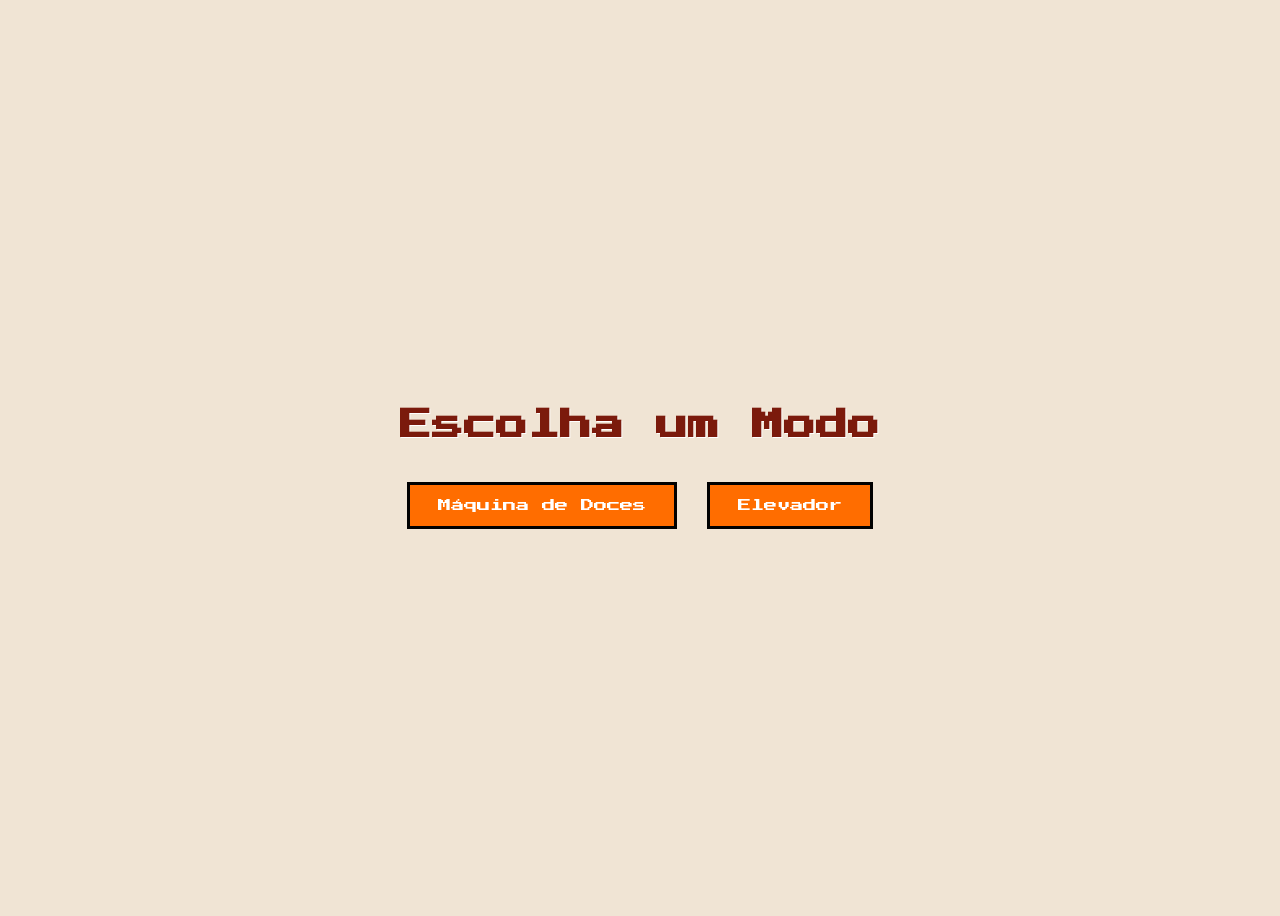
<file: index.html>
<!DOCTYPE html>
<html lang="pt-br">
<head>
  <meta charset="UTF-8" />
  <meta name="viewport" content="width=device-width, initial-scale=1.0" />
  <title>Menu Principal</title>
  <link href="https://fonts.googleapis.com/css2?family=Press+Start+2P&display=swap" rel="stylesheet" />
  <style>
    body {
      font-family: 'Press Start 2P', monospace;
      background-color: #f0e4d4;
      display: flex;
      justify-content: center;
      align-items: center;
      height: 100vh;
    }
    #menu-principal {
      display: flex;
      flex-direction: column;
      align-items: center;
      gap: 20px;
    }
    h1 {
      color: #7b1a0c;
      text-shadow: 1px 1px #fff;
    }
    .menu-botoes button {
      padding: 14px 28px;
      font-family: 'Press Start 2P', monospace;
      background-color: #ff6d00;
      color: #fff;
      border: 3px solid #000;
      cursor: pointer;
      transition: transform 0.2s ease;
    }
    .menu-botoes button:hover {
      background-color: #ff8c1a;
      transform: scale(1.05);
    }
    .menu-botoes {
      display: flex;
      gap: 30px;
    }
  </style>
</head>
<body>
  <div id="menu-principal">
    <h1>Escolha um Modo</h1>
    <div class="menu-botoes">
      <button onclick="location.href='doces/doces.html'">Máquina de Doces</button>
      <button onclick="location.href='elevador/elevador.html'">     Elevador    </button>
    </div>
  </div>
</body>
</html>
</file>
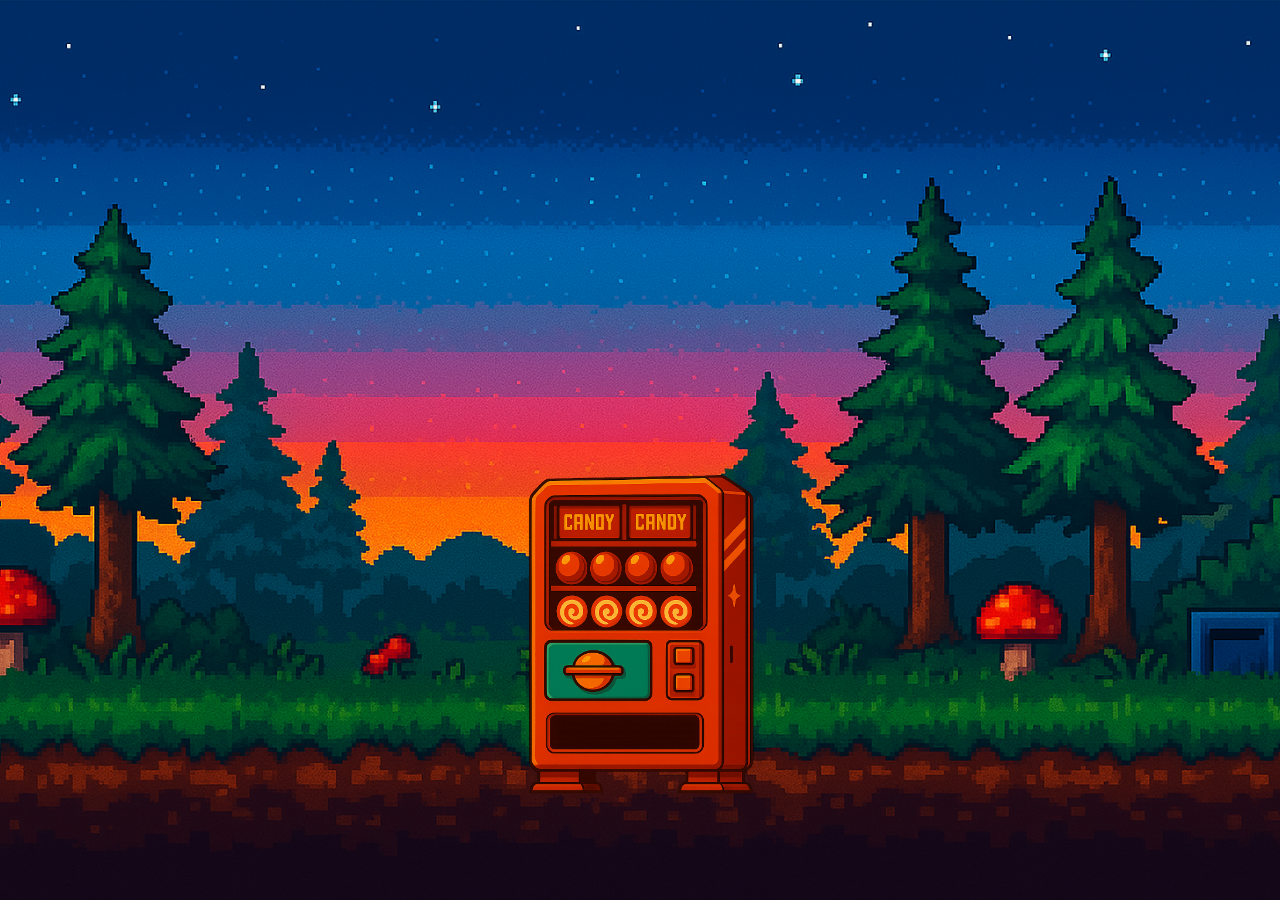
<file: doces/doces.html>
<!DOCTYPE html>
<html lang="pt-br">
<head>
  <meta charset="UTF-8" />
  <meta name="viewport" content="width=device-width, initial-scale=1.0" />
  <title>Máquina de Doces</title>
  <link rel="stylesheet" href="doces.css" />
  <link href="https://fonts.googleapis.com/css2?family=Press+Start+2P&display=swap" rel="stylesheet" />
</head>
<body class="bg-doces">
  <div id="abrir-maquina">
    <img src="../images/vending-machine.png" alt="Abrir Máquina" />
  </div>

  <div class="container" id="maquina-container">
    <div class="interface-layout">
      <div class="interface-main">
        <button id="fechar-maquina" title="Fechar">✖</button>
        <div class="hud-box">
          <h1>Máquina de Doces</h1>
          <div id="estado">Valor: R$0,00</div>
        </div>
        <div class="hud-box">
          <div class="section">
            <h2>Inserir Nota</h2>
            <div class="recharge-buttons">
              <button class="nota" data-valor="1">R$1,00</button>
              <button class="nota" data-valor="2">R$2,00</button>
              <button class="nota" data-valor="5">R$5,00</button>
            </div>
          </div>
        </div>
        <div class="hud-box">
          <div class="section">
            <h2>Escolher Doce</h2>
            <div class="candy-buttons">
              <button class="doce" data-doce="A" disabled>Caramelo (R$6,00)</button>
              <button class="doce" data-doce="B" disabled>Bombom (R$7,00)</button>
              <button class="doce" data-doce="C" disabled>Barra Chocolate (R$8,00)</button>
            </div>
          </div>
        </div>
        <div id="mensagem">Insira uma nota</div>
        <div id="saida-doce"></div>
        <button class="voltar" onclick="location.href='../index.html'">Voltar ao Menu</button>
      </div>
      <div class="interface-panel">
        <div id="coin-slot"></div>
      </div>
    </div>
  </div>

  <audio id="som-moeda" src="../audio/coin.mp3" preload="auto"></audio>
  <script src="doces.js"></script>
</body>
</html>
</file>
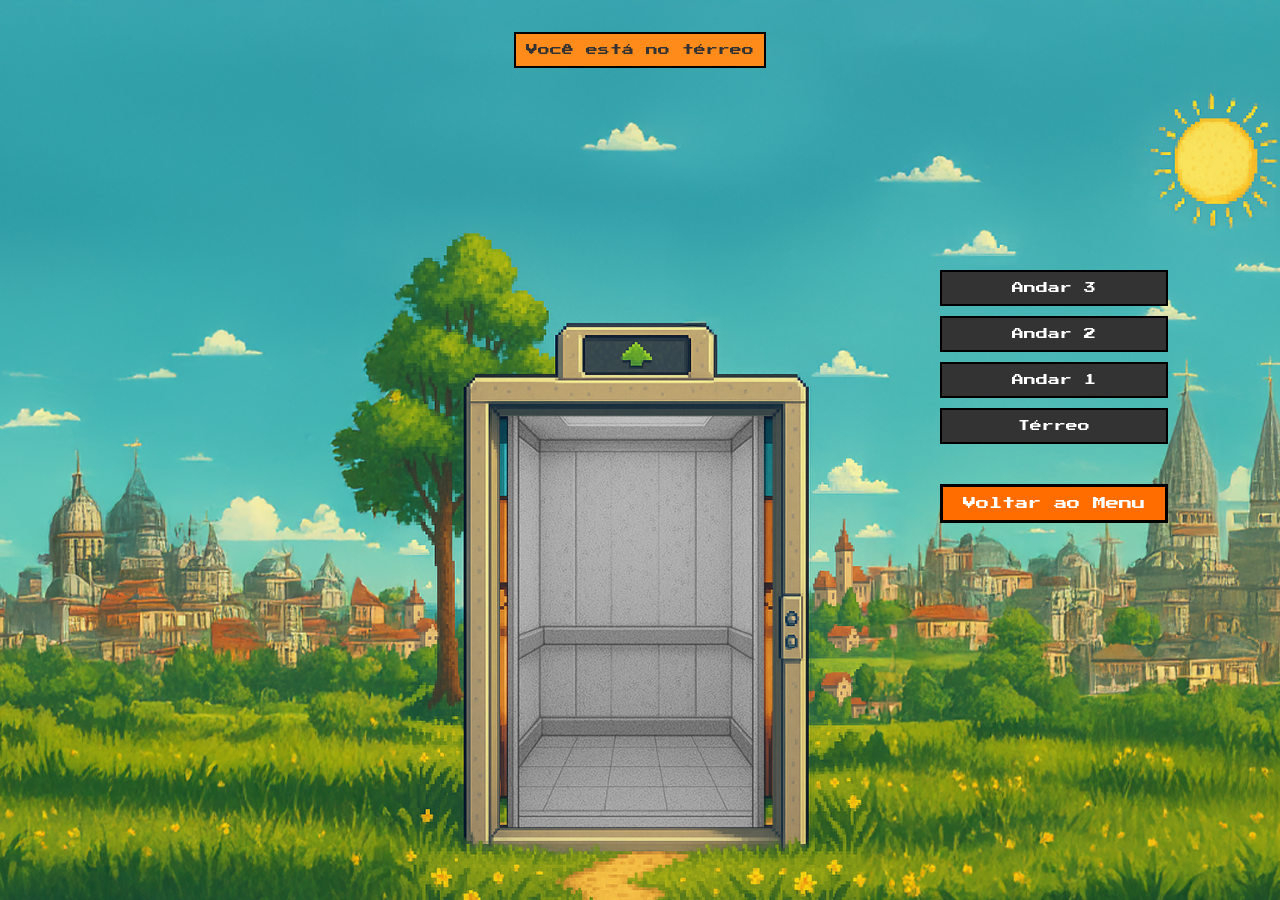
<file: elevador/elevador.html>
<!DOCTYPE html>
<html lang="pt-br">

<head>
  <meta charset="UTF-8" />
  <meta name="viewport" content="width=device-width, initial-scale=1.0" />
  <title>Case 2 - Elevador</title>
  <link rel="stylesheet" href="elevador.css" />
  <link href="https://fonts.googleapis.com/css2?family=Press+Start+2P&display=swap" rel="stylesheet" />
</head>

<body>
  <div class="container">
    <div class="dimension" id="case2-background"> </div>

    <div class="elevador-area">
      <div id="porta-elevador" class="elevador-frame">
        <img class="dimension" id="elevador-interior" src="../images/elevator_interior.png" alt="Interior Elevador" />
        <div class="dimension porta esquerda"></div>
        <div class="dimension porta direita"></div>
      </div>

      <div id="painel-elevador">
        <button class="andar-btn" data-andar="3">Andar 3</button>
        <button class="andar-btn" data-andar="2">Andar 2</button>
        <button class="andar-btn" data-andar="1">Andar 1</button>
        <button class="andar-btn" data-andar="0">Térreo</button>
        <button class="voltar" onclick="location.href='../index.html'">Voltar ao Menu</button>
      </div>
    </div>

    <div id="display-andar">Você está no térreo</div>


  </div>

  <script src="elevador.js"></script>
</body>

</html>
</file>
<file: doces/doces.css>
body.bg-doces {
  background-image: url("../images/background.png");
  background-size: cover;
  background-position: center;
  background-repeat: no-repeat;
  font-family: 'Press Start 2P', monospace;
  display: flex;
  justify-content: center;
  align-items: center;
  height: 100vh;
  overflow: hidden;
  margin: 0;
}

#abrir-maquina {
  position: absolute;
  bottom: 20px;
  left: 50%;
  transform: translateX(-50%);
  cursor: pointer;
  z-index: 5;
}

#abrir-maquina img {
  width: 300px;
  height: auto;
  transition: transform 0.3s ease;
}

#abrir-maquina img:hover {
  transform: scale(1.05);
}

.container {
  flex-direction: column;
  align-items: center;
  position: relative;
  background-color: #d6341c;
  padding: 30px;
  padding-bottom: 80px;
  border-radius: 6px;
  border: 4px solid #7b1a0c;
  box-shadow: inset 0 0 0 2px #000, 0 0 12px #ff6d00, 0 0 32px #ff6d00;
  width: 560px;
  opacity: 0;
  transform: translateY(60px) scale(0.95);
  transition: all 0.4s ease;
  pointer-events: none;
  text-align: center;
}

.container.visible {
  opacity: 1;
  transform: translateY(0) scale(1);
  pointer-events: auto;
}

#fechar-maquina {
  position: absolute;
  top: 12px;
  right: 12px;
  background: #7b1a0c;
  border: 2px solid #000;
  font-size: 22px;
  color: #fff;
  cursor: pointer;
  transition: transform 0.2s;
  z-index: 30;
}

#fechar-maquina:hover {
  transform: scale(1.1);
}

h1 {
  font-size: 20px;
  margin-bottom: 25px;
  color: #ffe066;
  text-shadow: 0 0 4px #ff6d00, 0 0 8px #ffb300;
  letter-spacing: 1px;
  text-align: center;
}

.section {
  margin-bottom: 20px;
  text-align: center;
}

.section h2 {
  font-size: 14px;
  color: #fff8c0;
  margin-bottom: 12px;
  text-shadow: 0 0 3px #ffb100;
}

.recharge-buttons,
.candy-buttons {
  display: flex;
  justify-content: center;
  gap: 5px;
  margin-bottom: 5px;
}

.recharge-buttons button,
.candy-buttons button {
  width: 120px;
  background-color: #ff6d00;
  border: 3px solid #000;
  color: #fff8c0;
  font-size: 10px;
  text-transform: uppercase;
  padding: 10px;
  cursor: pointer;
  box-shadow: inset 2px 2px #7b1a0c;
  transition: transform 0.2s ease;
}

button:hover {
  background-color: #ff8c1a;
  transform: translateY(-2px);
}

button:active {
  transform: scale(0.95);
}

button:disabled {
  background-color: #333;
  border-color: #111;
  color: #777;
  box-shadow: none;
  cursor: not-allowed;
}

#estado {
  font-size: 14px;
  margin-bottom: 20px;
  color: #fff8c0;
  text-shadow: 0 0 4px #d8a400;
}

#mensagem {
  background-color: #7b1a0c;
  border: 2px solid #000;
  color: #fff8c0;
  padding: 10px;
  margin-top: 20px;
  font-size: 12px;
  text-shadow: 0 0 3px #ffb100;
  border-radius: 4px;
}

.hud-box {
  background-color: #55160f;
  border: 3px solid #000;
  padding: 18px;
  margin-bottom: 16px;
  width: 100%;
  box-shadow: inset 2px 2px #2c0c07;
}

.interface-layout {
  display: flex;
  width: 100%;
}

.interface-main {
  flex: 1;
}

.interface-panel {
  width: 130px;
  background: #ff6d00;
  border-left: 4px solid #000;
  box-shadow: inset 0 0 0 3px #000, 0 0 12px #ff7700, 4px 0 0 #000;
  position: relative;
  display: flex;
  flex-direction: column;
  align-items: center;
  justify-content: flex-start;
  padding-top: 40px;
}

#coin-slot {
  position: absolute;
  top: 65%;
  left: 50%;
  transform: translateX(-50%);
  width: 50px;
  height: 10px;
  background: #000;
  border: 3px solid #ff7700;
  box-shadow: inset 0 0 0 1px #002a2e, 0 0 6px #ff7700;
  border-radius: 2px;
  z-index: 5;
}

.coin {
  position: absolute;
  top: -40px;
  left: 50%;
  transform: translateX(-50%);
  width: 24px;
  height: 24px;
  background-color: gold;
  border-radius: 50%;
  border: 2px solid #d8a400;
  animation: coin-fall 1s ease-in forwards;
  z-index: 10;
}

@keyframes coin-fall {
  0% {
    top: -40px;
    opacity: 0.2;
    transform: translateX(-50%) scale(0.8);
  }
  30% {
    opacity: 1;
    transform: translateX(-50%) scale(1);
  }
  100% {
    top: calc(65% + 5px);
    transform: translateX(-50%) scale(1);
    opacity: 0.8;
  }
}

.doce-entregue {
  position: absolute;
  bottom: 20px;
  left: 50%;
  transform: translateX(-50%);
  animation: aparecer-doce 0.8s ease-out, desaparecer-doce 0.6s ease-in 2.2s forwards;
  z-index: 20;
}

@keyframes aparecer-doce {
  from {
    opacity: 0;
    transform: translateX(-50%) translateY(-40px);
  }
  to {
    opacity: 1;
    transform: translateX(-50%) translateY(0);
  }
}

@keyframes desaparecer-doce {
  to {
    opacity: 0;
    transform: translateX(-50%) translateY(20px);
  }
}

#saida-doce {
  width: 100%;
  max-width: 480px;
  height: 60px;
  background-color: #111;
  border: 2px solid #000;
  border-radius: 6px;
  margin: 0 auto;
  margin-top: 16px;
  box-shadow: inset 0 0 8px #000;
}

.shake {
  animation: shake 0.6s;
}

@keyframes shake {
  0% { transform: translateX(0); }
  20% { transform: translateX(-5px); }
  40% { transform: translateX(5px); }
  60% { transform: translateX(-5px); }
  80% { transform: translateX(5px); }
  100% { transform: translateX(0); }
}

.voltar {
  margin-top: 30px;
  padding: 10px 20px;
  font-family: 'Press Start 2P', monospace;
  background-color: #ff6d00;
  color: #fff;
  border: 3px solid #000;
  cursor: pointer;
  transition: transform 0.2s ease;
}

.voltar:hover {
  background-color: #ff8c1a;
  transform: scale(1.05);
}
</file>
<file: elevador/elevador.css>
* {
  box-sizing: border-box;
  margin: 0;
  padding: 0;
}

body {
  width: 100vw;
  height: 100vh;
  font-family: 'Press Start 2P', monospace;
  background-color: #fff;
  overflow: hidden;
}

.container {
  position: relative;

  width: 100%;
  height: 100%;

  display: flex;
  justify-content: center;

  overflow: hidden;
}

.dimension {
  position: absolute;
  top: 0;
  left: 0;

  aspect-ratio: 16 / 9;

  background-repeat: no-repeat;
  background-position: center;
  background-size: cover;

  width: 100%;
  height: 100%;
}

#case2-background {
  z-index: 3;
}

#painel-elevador {
  position: absolute;
  top: 30%;
  left: calc(50% + 300px);
  display: flex;
  flex-direction: column;
  gap: 10px;
  z-index: 4;
}

.andar-btn {
  background-color: #333;
  color: #fff;
  font-family: 'Press Start 2P';
  font-size: 12px;
  border: 2px solid #000;
  padding: 10px;
  cursor: pointer;
}

#display-andar {
  font-size: 20px;
  margin-top: 2rem;
  
  background-color: #ff8c1a;
  color: #fff;
  font-family: 'Press Start 2P';
  font-size: 12px;
  border: 2px solid #000;
  padding: 10px;

  width: fit-content;
  height: fit-content;
  color: #333;
  z-index: 4;

}

.elevador-area {
  display: flex;
  justify-content: center;
  align-items: center;
}

#porta-elevador {
  display: flex;
  justify-content: space-between;
  align-items: flex-start;
  overflow: hidden;
  width: 100%;
  height: 100%;
}

#elevador-interior {
  object-fit: cover;
  z-index: 1;
  opacity: 0;
  transition: opacity 1s ease;
}

#porta-elevador.abrir #elevador-interior {
  opacity: 1;
}

.porta {
  background-size: cover;
  background-position: center;
  transition: transform 1s ease;
  z-index: 2;
}

.porta.esquerda {
  transform: translateX(0);
}

.porta.direita {
  transform: translateX(0);
}

#porta-elevador.abrir .esquerda {
  transform: translateX(-10%);
}

#porta-elevador.abrir .direita {
  transform: translateX(10%);
}

.voltar {
  margin-top: 30px;
  padding: 10px 20px;
  font-family: 'Press Start 2P', monospace;
  background-color: #ff6d00;
  color: #fff;
  border: 3px solid #000;
  cursor: pointer;
  transition: transform .2s ease;
}

.voltar:hover {
  background-color: #ff8c1a;
  transform: scale(1.05);
}
</file>
